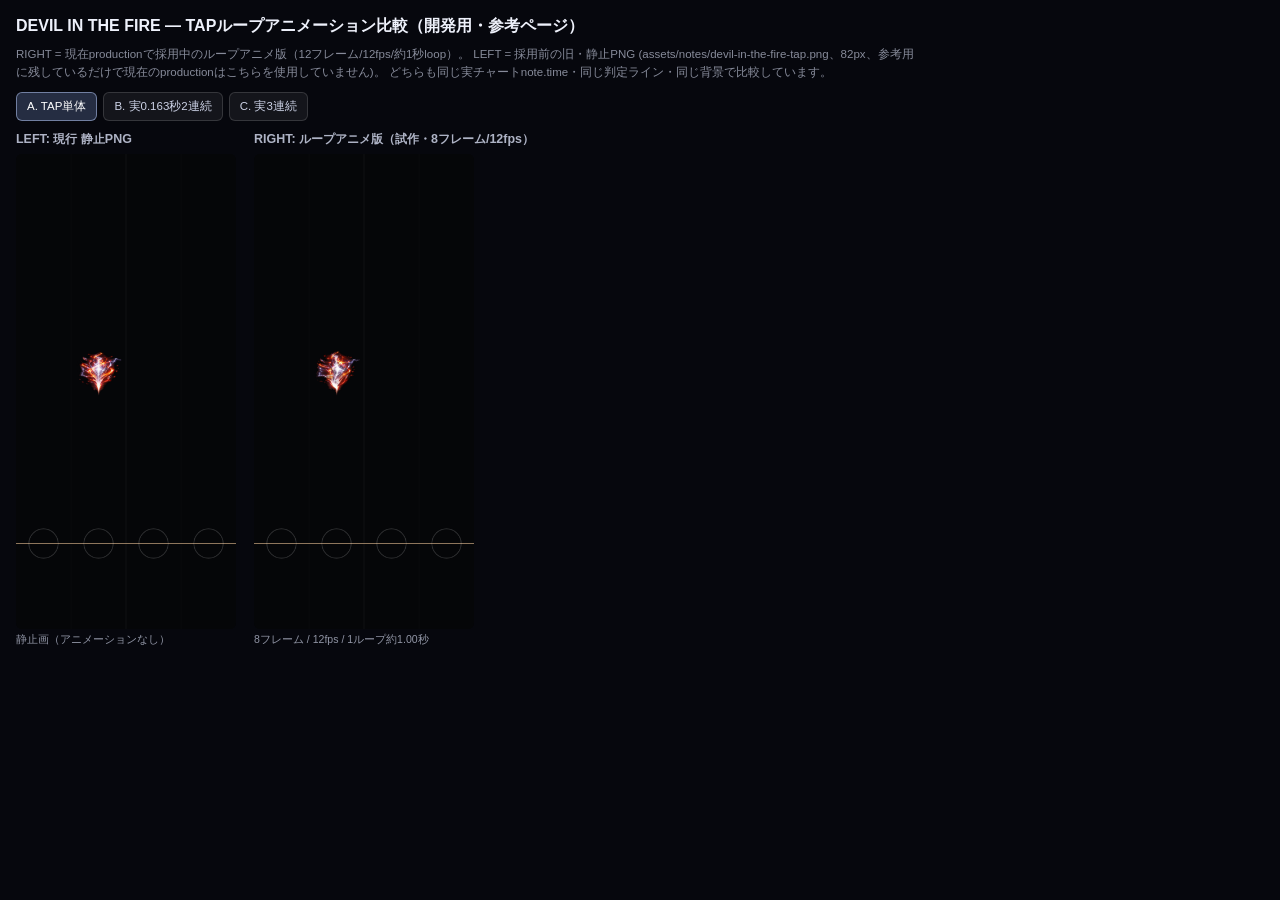
<file: tools/devil-vfx-tap-anim-compare.html>
<!doctype html>
<!--
  DEV-ONLY reference page, kept for comparison purposes only. As of the
  round that approved this animation after real-iPhone review, PRODUCTION
  (js/renderer.js's NOTE_THEMES["devil-in-the-fire"]) now uses this same
  12-frame sprite sheet (assets/notes/devil-in-the-fire-tap-anim-sheet.png,
  a copy of tools/devil-vfx-assets/tap-anim-sheet.png) for both the falling
  TAP note and the HOLD head. This page's own LEFT pane still shows the
  now-superseded static assets/notes/devil-in-the-fire-tap.png purely as a
  before/after reference - it is not what the live game draws any more.

  RIGHT was the looping sprite-sheet animation of the SAME asset - same
  82px display width, same lanes/judge line/background, same real chart
  timings - generated by modulating ONLY brightness/color/internal VFX
  (flame-tongue/lightning-bolt/spark lifecycle events, a drifting core
  hotspot, a domain warp) of the production tap.png's own pixels; never a
  silhouette redraw, never a geometric warp of the tip, and every pixel
  within a protect-zone radius of the measured judge-tip
  (169.5, 326 in the source asset's own space) is byte-identical across
  all 12 frames (verified in the generation script). Frame selection here
  is plain drawImage of the correct sub-rectangle - no compositeGlow/
  destination-in/source-atop tricks - so the background-rectangle bug
  from an earlier round cannot recur.
-->
<html lang="ja">
<head>
<meta charset="utf-8" />
<title>DEVIL IN THE FIRE - TAP loop-animation compare (dev only)</title>
<style>
  :root { color-scheme: dark; }
  * { box-sizing: border-box; }
  body { margin: 0; padding: 16px; background: #06070d; font-family: -apple-system, "Hiragino Sans", sans-serif; color: #ccd2e6; }
  h1 { font-size: 1.0rem; font-weight: 600; margin: 0 0 8px; color: #eef1fb; }
  p.note { font-size: 0.72rem; opacity: 0.65; max-width: 900px; line-height: 1.6; margin: 0 0 10px; }
  .tabs { display: flex; gap: 6px; flex-wrap: wrap; margin-bottom: 10px; }
  .tabs button { background: rgba(255,255,255,0.06); border: 1px solid rgba(255,255,255,0.14); color: #ccd2e6; font-size: 0.72rem; padding: 6px 10px; border-radius: 6px; cursor: pointer; }
  .tabs button.active { background: rgba(150,180,255,0.22); border-color: rgba(190,210,255,0.5); color: #fff; }
  .panes { display: flex; gap: 18px; flex-wrap: wrap; }
  .pane { }
  .pane h2 { font-size: 0.78rem; margin: 0 0 6px; opacity: 0.85; }
  canvas { display: block; border-radius: 6px; background: #050608; }
  .hud { font-size: 0.66rem; opacity: 0.7; margin-top: 4px; }
</style>
</head>
<body>
<h1>DEVIL IN THE FIRE — TAPループアニメーション比較（開発用・参考ページ）</h1>
<p class="note">
  RIGHT = 現在productionで採用中のループアニメ版（12フレーム/12fps/約1秒loop）。
  LEFT = 採用前の旧・静止PNG (assets/notes/devil-in-the-fire-tap.png、82px、参考用に残しているだけで現在のproductionはこちらを使用していません)。
  どちらも同じ実チャートnote.time・同じ判定ライン・同じ背景で比較しています。
</p>
<div class="tabs" id="tabs"></div>
<div class="panes">
  <div class="pane">
    <h2>LEFT: 現行 静止PNG</h2>
    <canvas id="stageLeft" width="390" height="844" style="width:220px;height:475px;"></canvas>
    <div class="hud" id="hudLeft"></div>
  </div>
  <div class="pane">
    <h2>RIGHT: ループアニメ版（試作・8フレーム/12fps）</h2>
    <canvas id="stageRight" width="390" height="844" style="width:220px;height:475px;"></canvas>
    <div class="hud" id="hudRight"></div>
  </div>
</div>

<script type="module">
import { makeStage, REAL_CHART } from "./shared/stage.js";

const W = 390, H = 844;
const stageL = makeStage(W, H);
const stageR = makeStage(W, H);
const ctxL = document.getElementById("stageLeft").getContext("2d");
const ctxR = document.getElementById("stageRight").getContext("2d");

const DISPLAY_WIDTH = 82; // matches production tapImageWidthPx

// ---------- static (LEFT) ----------
const staticImg = new Image();
staticImg.src = "../assets/notes/devil-in-the-fire-tap.png";
const ANCHOR_X = 0.4857, ANCHOR_Y = 0.9588; // same measured anchor as production

function drawStatic(ctx, cx, tipY, displayWidth) {
  if (!staticImg.complete || !staticImg.naturalWidth) return;
  const scale = displayWidth / staticImg.naturalWidth;
  const dw = staticImg.naturalWidth * scale, dh = staticImg.naturalHeight * scale;
  const dx = cx - ANCHOR_X * dw, dy = tipY - ANCHOR_Y * dh;
  ctx.drawImage(staticImg, dx, dy, dw, dh);
}

// ---------- animated (RIGHT) ----------
const N_FRAMES = 12;
const FPS = 12;
const LOOP_SEC = N_FRAMES / FPS; // ~1.0s
const sheetImg = new Image();
sheetImg.src = "devil-vfx-assets/tap-anim-sheet.png";
let frameNativeW = 0, frameNativeH = 0;

function drawAnimated(ctx, cx, tipY, displayWidth, currentTime, noteTime) {
  if (!sheetImg.complete || !sheetImg.naturalWidth) return;
  if (!frameNativeW) {
    frameNativeW = sheetImg.naturalWidth / N_FRAMES;
    frameNativeH = sheetImg.naturalHeight;
  }
  // deterministic per-note phase offset (item 8): the note's OWN chart
  // time shifts its local animation clock, so simultaneous/consecutive
  // notes are not all flickering in lockstep, but the same chart always
  // reproduces the same look (no per-frame randomness).
  const localClock = currentTime + noteTime;
  const cyclePos = ((localClock / LOOP_SEC) % 1 + 1) % 1;
  const frameIndex = Math.min(N_FRAMES - 1, Math.floor(cyclePos * N_FRAMES));

  const scale = displayWidth / frameNativeW;
  const dw = frameNativeW * scale, dh = frameNativeH * scale;
  const dx = cx - ANCHOR_X * dw, dy = tipY - ANCHOR_Y * dh;
  ctx.drawImage(
    sheetImg,
    frameIndex * frameNativeW, 0, frameNativeW, frameNativeH,
    dx, dy, dw, dh
  );
}

const SCENARIOS = [
  { id: "single", label: "A. TAP単体" },
  { id: "pair", label: "B. 実0.163秒2連続" },
  { id: "triplet", label: "C. 実3連続" },
];
let rafId = null;
function stopLoop() { if (rafId) cancelAnimationFrame(rafId); rafId = null; }

function startScenario(id) {
  stopLoop();
  document.querySelectorAll("#tabs button").forEach((b) => b.classList.toggle("active", b.dataset.id === id));
  const t0 = performance.now();

  function loop(now) {
    if (id === "single") {
      const cycle = 2.4 * 1000, elapsed = (now - t0) % cycle;
      const ct = elapsed / 1000 - 1.8;
      const y = stageL.yForTime(0, ct);
      stageL.drawStage(ctxL, y >= stageL.judgeY - 30 ? [1] : []);
      stageR.drawStage(ctxR, y >= stageR.judgeY - 30 ? [1] : []);
      if (y > -150 && y < H + 150) {
        drawStatic(ctxL, stageL.laneCenterX(1), y, DISPLAY_WIDTH);
        drawAnimated(ctxR, stageR.laneCenterX(1), y, DISPLAY_WIDTH, now / 1000, 0);
      }
    } else if (id === "pair") {
      const { lane, times } = REAL_CHART.pair;
      const span = times[1] - times[0];
      const cycle = (1.8 + span + 0.6) * 1000, elapsed = (now - t0) % cycle;
      const ct = times[0] + (elapsed / 1000 - 1.8);
      const yA = stageL.yForTime(times[0], ct), yB = stageL.yForTime(times[1], ct);
      stageL.drawStage(ctxL, [lane]);
      stageR.drawStage(ctxR, [lane]);
      if (yA > -150 && yA < H + 150) {
        drawStatic(ctxL, stageL.laneCenterX(lane), yA, DISPLAY_WIDTH);
        drawAnimated(ctxR, stageR.laneCenterX(lane), yA, DISPLAY_WIDTH, now / 1000, times[0]);
      }
      if (yB > -150 && yB < H + 150) {
        drawStatic(ctxL, stageL.laneCenterX(lane), yB, DISPLAY_WIDTH);
        drawAnimated(ctxR, stageR.laneCenterX(lane), yB, DISPLAY_WIDTH, now / 1000, times[1]);
      }
    } else if (id === "triplet") {
      const { lane, times } = REAL_CHART.triplet;
      const span = times[2] - times[0];
      const cycle = (1.8 + span + 0.6) * 1000, elapsed = (now - t0) % cycle;
      const ct = times[0] + (elapsed / 1000 - 1.8);
      stageL.drawStage(ctxL, [lane]);
      stageR.drawStage(ctxR, [lane]);
      for (const time of times) {
        const y = stageL.yForTime(time, ct);
        if (y > -150 && y < H + 150) {
          drawStatic(ctxL, stageL.laneCenterX(lane), y, DISPLAY_WIDTH);
          drawAnimated(ctxR, stageR.laneCenterX(lane), y, DISPLAY_WIDTH, now / 1000, time);
        }
      }
    }
    rafId = requestAnimationFrame(loop);
  }
  rafId = requestAnimationFrame(loop);
}

const tabsEl = document.getElementById("tabs");
for (const s of SCENARIOS) {
  const b = document.createElement("button");
  b.textContent = s.label; b.dataset.id = s.id;
  b.addEventListener("click", () => startScenario(s.id));
  tabsEl.appendChild(b);
}
document.querySelector("#tabs button").classList.add("active");
document.getElementById("hudLeft").textContent = "静止画（アニメーションなし）";
document.getElementById("hudRight").textContent = `8フレーム / ${FPS}fps / 1ループ約${LOOP_SEC.toFixed(2)}秒`;
startScenario("single");
</script>
</body>
</html>
</file>
